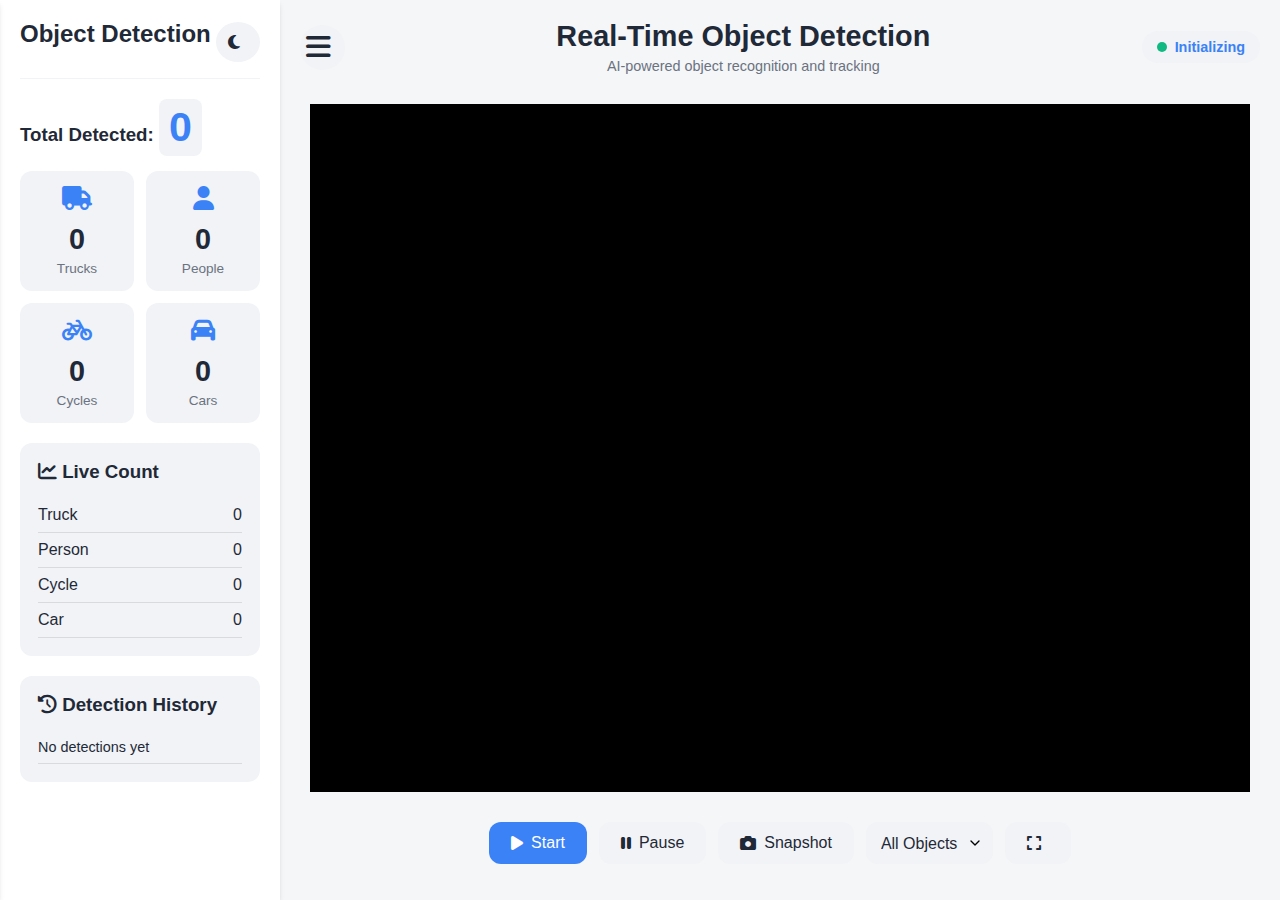
<file: templates/index.html>
<!DOCTYPE html>
<html lang="en">
<head>
  <meta charset="UTF-8">
  <meta name="viewport" content="width=device-width, initial-scale=1.0">
  <title>Advanced Real-Time Object Detection</title>
  <link rel="stylesheet" href="https://cdnjs.cloudflare.com/ajax/libs/font-awesome/6.4.0/css/all.min.css">
  <link rel="stylesheet" href="../static/css/style.css">
</head>
<body>
<div class="container">

  <!-- Sidebar -->
  <div class="sidebar" id="sidebar">
    <div class="sidebar-header">
      <h2>Object Detection</h2>
      <button class="theme-toggle" id="themeToggle">
        <i class="fas fa-moon"></i>
      </button>
    </div>
    
    <div>
      <h3>Total Detected: <span class="count-box">0</span></h3>
    </div>
    
    <div class="stats-grid">
      <div class="stat-card">
        <i class="fas fa-truck"></i>
        <div class="count" id="truckCount">0</div>
        <div class="label">Trucks</div>
      </div>
      <div class="stat-card">
        <i class="fas fa-user"></i>
        <div class="count" id="personCount">0</div>
        <div class="label">People</div>
      </div>
      <div class="stat-card">
        <i class="fas fa-bicycle"></i>
        <div class="count" id="cycleCount">0</div>
        <div class="label">Cycles</div>
      </div>
      <div class="stat-card">
        <i class="fas fa-car"></i>
        <div class="count" id="carCount">0</div>
        <div class="label">Cars</div>
      </div>
    </div>

    <div class="live-count">
      <h3><i class="fas fa-chart-line"></i> Live Count</h3>
      <div class="object-item">
        <span>Truck</span>
        <span id="liveTruckCount">0</span>
      </div>
      <div class="object-item">
        <span>Person</span>
        <span id="livePersonCount">0</span>
      </div>
      <div class="object-item">
        <span>Cycle</span>
        <span id="liveCycleCount">0</span>
      </div>
      <div class="object-item">
        <span>Car</span>
        <span id="liveCarCount">0</span>
      </div>
    </div>

    <div class="history">
      <h3><i class="fas fa-history"></i> Detection History</h3>
      <ul id="historyList">
        <li>No detections yet</li>
      </ul>
    </div>
  </div>

  <!-- Menu Panel -->
  <div class="menu-panel" id="menuPanel">
    <div class="menu-header">
      <h2>Menu</h2>
      <button class="close-menu" id="closeMenu">
        <i class="fas fa-times"></i>
      </button>
    </div>
    <button class="menu-btn"><i class="fas fa-video"></i> Camera Panel</button>
    <button class="menu-btn"><i class="fas fa-tachometer-alt"></i> Dashboard</button>
    <button class="menu-btn"><i class="fas fa-database"></i> Database</button>
    <button class="menu-btn"><i class="fas fa-cog"></i> Settings</button>
    <button class="menu-btn"><i class="fas fa-chart-bar"></i> Analytics</button>
    <button class="menu-btn"><i class="fas fa-download"></i> Export Data</button>
    <button class="menu-btn"><i class="fas fa-question-circle"></i> Help</button>
  </div>

  <!-- Main -->
  <div class="main">
    <div class="top-bar">
      <div class="menu-icon" id="menuIcon">
        <i class="fas fa-bars"></i>
      </div>
      <div class="title-section">
        <h1>Real-Time Object Detection</h1>
        <p>AI-powered object recognition and tracking</p>
      </div>
      <div class="status" id="status">Initializing</div>
    </div>

    <div class="video-container">
      <video id="video" autoplay playsinline muted></video>
      <canvas id="canvas"></canvas>
    </div>

    <div class="controls">
      <button id="startBtn" class="btn-primary"><i class="fas fa-play"></i> Start</button>
      <button id="pauseBtn" class="btn-secondary"><i class="fas fa-pause"></i> Pause</button>
      <button id="captureBtn" class="btn-secondary"><i class="fas fa-camera"></i> Snapshot</button>
      <select id="objectFilter">
        <option value="all">All Objects</option>
        <option value="person">Person</option>
        <option value="truck">Truck</option>
        <option value="cycle">Cycle</option>
        <option value="car">Car</option>
      </select>
      <button id="fullscreenBtn" class="btn-secondary"><i class="fas fa-expand"></i></button>
    </div>
  </div>

</div>

<div class="toast" id="toast">
  <i class="fas fa-check-circle"></i>
  <span id="toastMessage">Snapshot saved successfully!</span>
</div>
<script src="../static/js/script.js"></script>

</body>
</html>
</file>
<file: static/css/style.css>
:root {
      --bg: #f4f6f8;
      --sidebar-bg: #ffffff;
      --panel-bg: #f1f3f6;
      --primary: #3b82f6;
      --primary-dark: #2563eb;
      --accent: #10b981;
      --accent-dark: #059669;
      --danger: #ef4444;
      --warning: #f59e0b;
      --text: #1f2937;
      --text-light: #6b7280;
      --overlay-bg: rgba(255,255,255,0.8);
      --box-color: #10b981;
      --shadow: 0 4px 6px -1px rgba(0, 0, 0, 0.1), 0 2px 4px -1px rgba(0, 0, 0, 0.06);
      --radius: 12px;
      --transition: all 0.3s ease;
    }

    .dark-mode {
      --bg: #1f2937;
      --sidebar-bg: #111827;
      --panel-bg: #374151;
      --primary: #3b82f6;
      --primary-dark: #60a5fa;
      --accent: #10b981;
      --accent-dark: #34d399;
      --text: #f9fafb;
      --text-light: #d1d5db;
      --overlay-bg: rgba(0,0,0,0.7);
      --shadow: 0 4px 6px -1px rgba(0, 0, 0, 0.3), 0 2px 4px -1px rgba(0, 0, 0, 0.2);
    }

    * {
      margin: 0;
      padding: 0;
      box-sizing: border-box;
    }

    body {
      font-family: 'Segoe UI', Tahoma, Geneva, Verdana, sans-serif;
      margin: 0;
      padding: 0;
      background: var(--bg);
      color: var(--text);
      transition: var(--transition);
    }

    .container {
      display: flex;
      height: 100vh;
      overflow: hidden;
    }

    /* Sidebar */
    .sidebar {
      background: var(--sidebar-bg);
      width: 280px;
      padding: 20px;
      box-shadow: var(--shadow);
      overflow-y: auto;
      color: var(--text);
      transition: var(--transition);
      z-index: 5;
      display: flex;
      flex-direction: column;
    }

    .sidebar-header {
      display: flex;
      justify-content: space-between;
      align-items: center;
      margin-bottom: 20px;
      padding-bottom: 15px;
      border-bottom: 1px solid var(--panel-bg);
    }

    .theme-toggle {
      background: var(--panel-bg);
      border: none;
      width: 40px;
      height: 40px;
      border-radius: 50%;
      display: flex;
      align-items: center;
      justify-content: center;
      cursor: pointer;
      color: var(--text);
      transition: var(--transition);
    }

    .theme-toggle:hover {
      background: var(--primary);
      color: white;
    }

    .sidebar h2, .sidebar h3 {
      margin-bottom: 15px;
      font-weight: 600;
    }

    .count-box {
      font-size: 2.2em;
      font-weight: bold;
      color: var(--primary);
      display: inline-block;
      padding: 5px 10px;
      border-radius: 8px;
      background: var(--panel-bg);
    }

    .stats-grid {
      display: grid;
      grid-template-columns: repeat(2, 1fr);
      gap: 12px;
      margin-bottom: 20px;
    }

    .stat-card {
      background: var(--panel-bg);
      padding: 15px;
      border-radius: var(--radius);
      text-align: center;
      transition: var(--transition);
    }

    .stat-card:hover {
      transform: translateY(-3px);
      box-shadow: var(--shadow);
    }

    .stat-card i {
      font-size: 1.5rem;
      margin-bottom: 8px;
      color: var(--primary);
    }

    .stat-card .count {
      font-size: 1.8rem;
      font-weight: bold;
      margin: 5px 0;
    }

    .stat-card .label {
      font-size: 0.85rem;
      color: var(--text-light);
    }

    .live-count, .history {
      background: var(--panel-bg);
      padding: 18px;
      border-radius: var(--radius);
      margin-bottom: 20px;
      color: var(--text);
      transition: var(--transition);
    }

    .live-count:hover, .history:hover {
      box-shadow: var(--shadow);
    }

    .object-item {
      display: flex;
      justify-content: space-between;
      padding: 8px 0;
      border-bottom: 1px solid rgba(0,0,0,0.1);
    }

    .history ul {
      list-style: none;
      padding: 0;
      max-height: 200px;
      overflow-y: auto;
    }

    .history li {
      padding: 8px 0;
      border-bottom: 1px solid rgba(0,0,0,0.1);
      display: flex;
      justify-content: space-between;
      font-size: 0.9rem;
    }

    .history .time {
      color: var(--text-light);
      font-size: 0.8rem;
    }

    /* Menu Panel */
    .menu-panel {
      background: var(--sidebar-bg);
      width: 250px;
      position: fixed;
      top: 0;
      left: 0;
      height: 100%;
      transform: translateX(-100%);
      transition: transform 0.3s ease;
      display: flex;
      flex-direction: column;
      padding: 20px;
      z-index: 20;
      box-shadow: var(--shadow);
      overflow-y: auto;
    }

    .menu-header {
      display: flex;
      justify-content: space-between;
      align-items: center;
      margin-bottom: 30px;
    }

    .close-menu {
      background: none;
      border: none;
      font-size: 1.5rem;
      cursor: pointer;
      color: var(--text);
    }

    .menu-btn {
      background: var(--panel-bg);
      color: var(--text);
      border: none;
      padding: 15px;
      margin: 10px 0;
      border-radius: var(--radius);
      cursor: pointer;
      font-weight: 500;
      transition: var(--transition);
      text-align: left;
      display: flex;
      align-items: center;
    }

    .menu-btn i {
      margin-right: 10px;
      font-size: 1.2rem;
    }

    .menu-btn:hover {
      background: var(--primary);
      color: white;
      transform: translateX(5px);
    }

    /* Main */
    .main {
      flex: 1;
      padding: 20px;
      display: flex;
      flex-direction: column;
      align-items: center;
      transition: var(--transition);
      overflow-y: auto;
    }

    .top-bar {
      display: flex;
      align-items: center;
      justify-content: space-between;
      width: 100%;
      margin-bottom: 20px;
    }

    .menu-icon {
      font-size: 28px;
      cursor: pointer;
      background: var(--panel-bg);
      width: 45px;
      height: 45px;
      display: flex;
      align-items: center;
      justify-content: center;
      border-radius: 50%;
      transition: var(--transition);
    }

    .menu-icon:hover {
      background: var(--primary);
      color: white;
    }

    .title-section {
      text-align: center;
    }

    .title-section h1 {
      font-size: 1.8rem;
      margin-bottom: 5px;
    }

    .title-section p {
      color: var(--text-light);
      font-size: 0.9rem;
    }

    .status {
      font-size: 0.9rem;
      color: var(--primary);
      font-weight: bold;
      display: flex;
      align-items: center;
      background: var(--panel-bg);
      padding: 8px 15px;
      border-radius: 20px;
    }

    .status::before {
      content: "";
      width: 10px;
      height: 10px;
      border-radius: 50%;
      background: var(--accent);
      margin-right: 8px;
      animation: pulse 1.5s infinite;
    }

    @keyframes pulse {
      0% { opacity: 1; }
      50% { opacity: 0.5; }
      100% { opacity: 1; }
    }

    /* .video-container {
      position: relative;
      width: 85%;
      max-width: 800px;
      margin: 20px 0;
      border-radius: var(--radius);
      overflow: hidden;
      box-shadow: var(--shadow);
    }

    video, canvas {
      width: 100%;
      border-radius: var(--radius);
      display: block;
    }

    canvas {
      position: absolute;
      top: 0;
      left: 0;
      pointer-events: none;
    } */
    .video-container{
        width: 98%;
        height: 80%;
        background-color: black;
        margin: 10px;
        /* background-image: url("./images/camera.jpg"); */
        background-position: center;
        background-size: 100% 100%;
        border: 2px solid black;
        background-repeat: no-repeat;
    }

    .video-container img {
        width: 100%;
        height: 100%;
        object-fit: cover;   /* keeps aspect ratio and fills box */
    }

    /* Controls */
    .controls {
      display: flex;
      gap: 12px;
      margin-top: 20px;
      flex-wrap: wrap;
      justify-content: center;
    }

    button, select {
      padding: 12px 22px;
      border-radius: var(--radius);
      border: none;
      cursor: pointer;
      font-size: 16px;
      transition: var(--transition);
      display: flex;
      align-items: center;
      justify-content: center;
    }

    button i, .menu-icon i {
      margin-right: 8px;
    }

    .btn-primary {
      background: var(--primary);
      color: white;
    }

    .btn-primary:hover {
      background: var(--primary-dark);
      transform: translateY(-2px);
    }

    .btn-secondary {
      background: var(--panel-bg);
      color: var(--text);
    }

    .btn-secondary:hover {
      background: var(--accent);
      color: white;
      transform: translateY(-2px);
    }

    select {
      background: var(--panel-bg);
      color: var(--text);
      padding: 12px 35px 12px 15px;
      appearance: none;
      background-image: url("data:image/svg+xml;charset=UTF-8,%3csvg xmlns='http://www.w3.org/2000/svg' viewBox='0 0 24 24' fill='none' stroke='currentColor' stroke-width='2' stroke-linecap='round' stroke-linejoin='round'%3e%3cpolyline points='6 9 12 15 18 9'%3e%3c/polyline%3e%3c/svg%3e");
      background-repeat: no-repeat;
      background-position: right 10px center;
      background-size: 16px;
    }

    select:hover {
      background-color: var(--primary);
      color: white;
    }

    /* Detection classes */
    .detection-box {
      position: absolute;
      border: 2px solid;
      border-radius: 4px;
      font-size: 14px;
      font-weight: bold;
      padding: 3px 5px;
      background: rgba(0, 0, 0, 0.5);
      color: white;
    }

    /* Toast notification */
    .toast {
      position: fixed;
      bottom: 20px;
      right: 20px;
      background: var(--accent);
      color: white;
      padding: 12px 20px;
      border-radius: var(--radius);
      box-shadow: var(--shadow);
      display: flex;
      align-items: center;
      z-index: 100;
      transform: translateY(100px);
      opacity: 0;
      transition: transform 0.3s ease, opacity 0.3s ease;
    }

    .toast.show {
      transform: translateY(0);
      opacity: 1;
    }

    .toast i {
      margin-right: 10px;
      font-size: 1.2rem;
    }

    .menu-panel {
      right: -300px;
      transition: right 0.3s ease;
    }

    .menu-panel.active {
      right: 0;
    }


    /* Responsive */
    @media (max-width: 992px) {
      .sidebar {
        width: 230px;
      }
      
      .video-container {
        width: 95%;
      }
    }

    @media (max-width: 768px) {
      .container {
        flex-direction: column;
      }
      
      .sidebar {
        width: 100%;
        height: auto;
        max-height: 40vh;
        order: 2;
      }
      
      .main {
        order: 1;
      }
      
      .stats-grid {
        grid-template-columns: repeat(4, 1fr);
      }
    }

    @media (max-width: 576px) {
      .stats-grid {
        grid-template-columns: repeat(2, 1fr);
      }
      
      .controls {
        flex-direction: column;
        width: 100%;
        max-width: 300px;
      }
      
      button, select {
        width: 100%;
      }
    }
</file>
